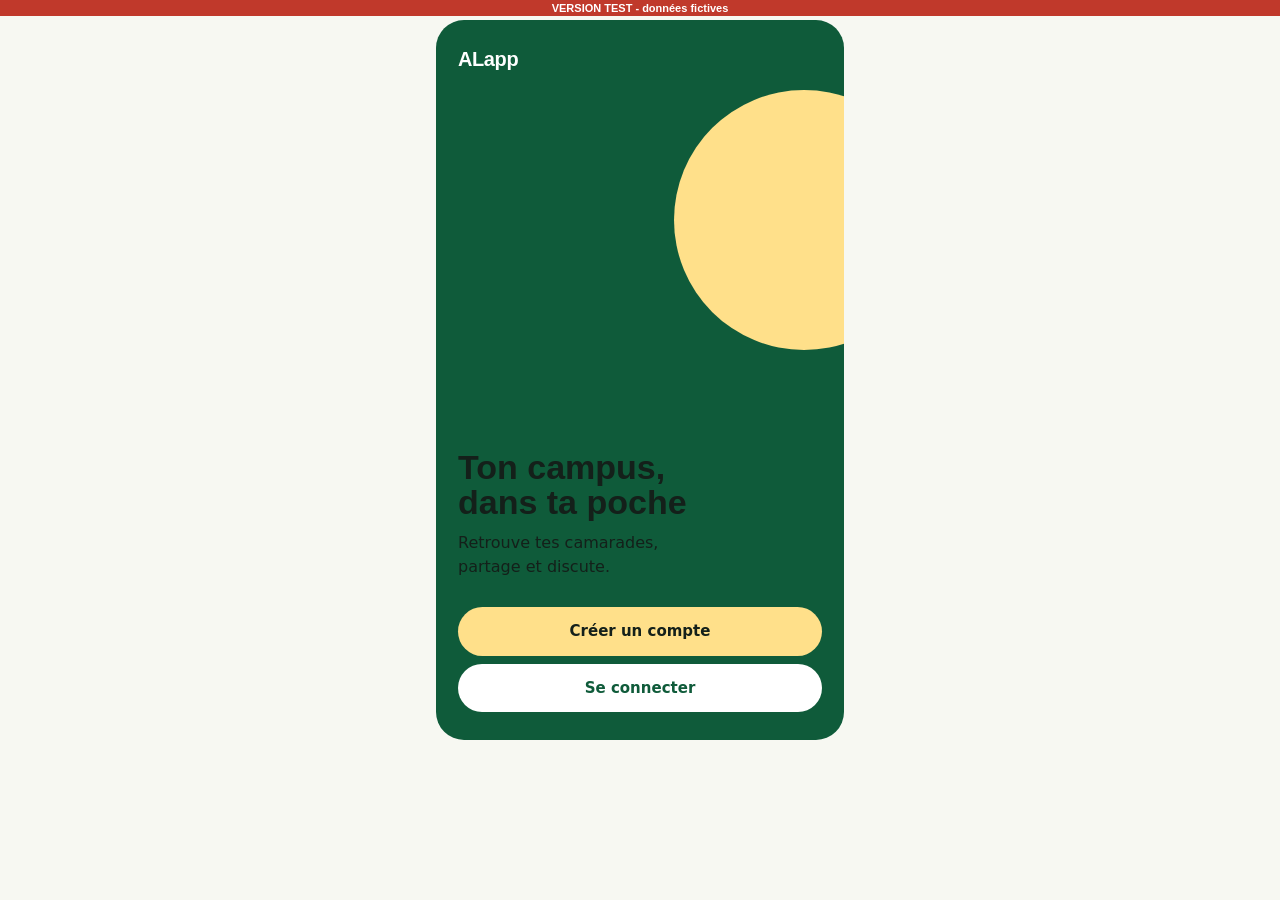
<file: index.html>
<!DOCTYPE html>
<html lang="fr">
<head>
<meta charset="utf-8">
<meta name="viewport" content="width=device-width, initial-scale=1, viewport-fit=cover, interactive-widget=resizes-content">
<meta http-equiv="Content-Security-Policy" content="default-src 'none'; script-src 'self'; style-src 'self' 'unsafe-inline' https://fonts.googleapis.com; font-src 'self' data: https://fonts.gstatic.com; img-src 'self' data: blob: https:; media-src 'self' blob: https:; connect-src 'self' https://jzochzdqntlygcallgxe.supabase.co wss://jzochzdqntlygcallgxe.supabase.co; worker-src 'self'; manifest-src 'self'; base-uri 'none'; object-src 'none'; form-action 'self'">
<meta name="referrer" content="no-referrer">
<title>ALapp TEST</title>
<meta name="theme-color" content="#0F5B3A">
<meta name="mobile-web-app-capable" content="yes">
<meta name="apple-mobile-web-app-capable" content="yes">
<meta name="apple-mobile-web-app-title" content="ALapp">
<meta name="apple-mobile-web-app-status-bar-style" content="default">

<link rel="preconnect" href="https://fonts.googleapis.com">
<link rel="preconnect" href="https://fonts.gstatic.com" crossorigin>
<link href="https://fonts.googleapis.com/css2?family=Bricolage+Grotesque:wght@600;700;800&family=Instrument+Sans:wght@400;500;600;700&display=swap" rel="stylesheet">
<link rel="stylesheet" href="css/style.css?v=5">
<link rel="stylesheet" href="css/desktop.css?v=6" media="(min-width:900px)">
<script src="js/00-theme.js?v=5"></script>
</head>
<body>
<div style="position:fixed;top:0;left:0;right:0;z-index:99999;background:#c0392b;color:#fff;font:700 11px sans-serif;text-align:center;padding:2px;pointer-events:none">VERSION TEST - données fictives</div>
<div class="w">
<div class="top" id="hdr" hidden><div class="logo">ALapp</div><div id="hico"></div></div>
<div id="app"></div>
</div>
<nav id="tabs" hidden></nav>
<script src="js/00-service-worker.js?v=2"></script>
<script src="js/01-core.js?v=3"></script>
<script src="js/02-api.js?v=2"></script>
<script src="js/03-feed.js?v=5"></script>
<script src="js/04-messages.js?v=5"></script>
<script src="js/05-groupes.js?v=5"></script>
<script src="js/06-communaute-evenements.js?v=3"></script>
<script src="js/07-clubs.js?v=2"></script>
<script src="js/08-points-brain.js?v=2"></script>
<script src="js/09-profil-mur.js?v=2"></script>
<script src="js/10-statuts.js?v=2"></script>
<script src="js/11-notifs-reglages-legal.js?v=5"></script>
<script src="js/12-admin.js?v=2"></script>
<script src="js/13-verification-compte.js?v=2"></script>
<script src="js/14-push.js?v=2"></script>
<script src="js/15-routeur-demarrage.js?v=3"></script>
</body>
</html>
</file>
<file: css/style.css>
:root{--g:#0F5B3A;--y:#FFE08A;--bg:#F7F8F2;--card:#fff;--tx:#14201A;--mu:#66726b;--bd:#e1e5dc;--er:#b3261e;--ffh:"Bricolage Grotesque",sans-serif}

*{box-sizing:border-box}
body{margin:0;background:var(--bg);color:var(--tx);font:16px/1.5 "Instrument Sans",system-ui,-apple-system,Segoe UI,Roboto,sans-serif;padding:env(safe-area-inset-top,0) 0 env(safe-area-inset-bottom,0)}
.w{max-width:440px;margin:0 auto;padding:20px 16px}
.logo{display:flex;align-items:center;gap:10px;margin:8px 0 20px}
.logo b{background:var(--g);color:var(--y);width:42px;height:42px;border-radius:12px;display:grid;place-items:center;font-size:22px}
.logo span{font-size:24px;font-weight:800;color:var(--g)}

.card{background:var(--card);border:1px solid var(--bd);border-radius:16px;padding:18px}
h2{margin:0 0 4px;font-size:20px}
p.s{margin:0 0 14px;color:var(--mu);font-size:14px}
label{display:block;font-size:13px;font-weight:600;margin:12px 0 4px}
input,select,textarea{width:100%;padding:12px;border:1px solid var(--bd);border-radius:10px;background:var(--bg);color:var(--tx);font:inherit}
textarea{min-height:80px;resize:vertical}
button{width:100%;margin-top:16px;padding:13px;border:0;border-radius:12px;background:var(--g);color:#fff;font:inherit;font-weight:700}
button.t{background:none;color:var(--g);margin-top:6px;font-weight:600}

button:disabled{opacity:.6}
.msg{margin-top:12px;font-size:14px;color:var(--er)}.msg.ok{color:var(--g)}
.av{width:84px;height:84px;border-radius:50%;background:var(--y);color:var(--g);display:grid;place-items:center;font-size:34px;font-weight:800;margin:0 auto 10px}
.c{text-align:center}.pt{color:var(--mu)}
.bdg{display:inline-block;background:var(--y);color:#1d2a22;border-radius:99px;padding:2px 10px;font-size:12px;font-weight:700;margin-top:6px}
.demo{background:var(--y);color:#1d2a22;border-radius:10px;padding:8px 12px;font-size:13px;margin-bottom:14px}
.nav{display:flex;justify-content:space-between;align-items:center;margin-bottom:10px}.nav button{width:auto;margin:0}
.post{margin-top:12px}.post p{margin:10px 0;white-space:pre-wrap;word-break:break-word}.post img,.post video{width:100%;border-radius:12px;margin-top:6px;max-height:420px;object-fit:cover}
.ph{display:flex;gap:10px;align-items:center}.av.s{width:40px;height:40px;font-size:18px;margin:0;flex:none}
.ac{display:flex;gap:6px;margin-top:6px}.ac button{width:auto;margin:0;padding:6px 10px}
.fl{display:inline-block;margin-top:10px;padding:8px 12px;border:1px solid var(--bd);border-radius:10px;font-size:14px}
.nav span{display:flex;gap:4px}
.ml{height:58vh;overflow-y:auto;padding:8px 2px;display:flex;flex-direction:column;gap:6px}
.b{max-width:80%;padding:8px 12px;border-radius:14px;background:var(--card);border:1px solid var(--bd);align-self:flex-start;word-break:break-word;white-space:pre-wrap}
.b.me{align-self:flex-end;background:var(--g);color:#fff;border-color:var(--g)}
.b img,.b video{width:100%;max-width:260px;border-radius:10px;display:block;margin-top:4px}
.b small{display:block;font-size:11px;opacity:.7;margin-top:2px;text-align:right}
.cv{display:flex;gap:10px;align-items:center;margin-top:10px}.cv>div:last-child{min-width:0}.cv .pt{white-space:nowrap;overflow:hidden;text-overflow:ellipsis}
.em{display:flex;flex-wrap:wrap;gap:2px;margin-bottom:6px}.em[hidden]{display:none}.em button{width:auto;margin:0;padding:6px;font-size:22px}
.mr{display:flex;align-items:center;gap:8px;margin-top:8px}.mr button{margin:0}.mr .t{width:auto;font-size:20px}.mr #ms{margin-left:auto;width:auto;padding:10px 16px}.mr .fl{margin:0;font-size:20px}
.tools{display:flex;gap:6px;margin-bottom:8px;flex-wrap:wrap}.tools button{width:auto;margin:0;padding:6px 10px;font-size:14px;border:1px solid var(--bd);border-radius:10px}
.ma{display:flex;gap:6px;margin-top:6px;flex-wrap:wrap}.ma button{width:auto;margin:0;padding:4px 8px;font-size:12px;background:rgba(255,255,255,.2);border:1px solid rgba(255,255,255,.5);border-radius:8px}.del{font-style:italic;opacity:.8}.b[data-b]{cursor:pointer}
.sheet{position:fixed;inset:0;background:rgba(0,0,0,.5);display:flex;align-items:flex-end;z-index:20}
.sc{background:var(--card);width:100%;border-radius:18px 18px 0 0;padding:16px 16px calc(16px + env(safe-area-inset-bottom,0px))}
.sc button{margin-top:10px}.sc .dg{background:var(--er)}
.x{background:var(--y);color:#1d2a22}.hint{font-size:12px;margin:10px 2px 0}
.cv{user-select:none;-webkit-user-select:none;-webkit-touch-callout:none}
.nav button{white-space:nowrap}.nav b{flex:1;padding:0 8px;overflow:hidden;text-overflow:ellipsis;white-space:nowrap}.nav>.pt{font-size:13px}
.cbar{position:sticky;bottom:0;background:var(--bg);padding:6px 0 env(safe-area-inset-bottom,0px)}
.cbar .row{display:flex;align-items:flex-end;gap:4px;background:var(--card);border:1px solid var(--bd);border-radius:24px;padding:4px 6px}
.cbar textarea{flex:1;width:auto;min-width:0;border:0;background:transparent;padding:9px 4px;resize:none;max-height:100px;min-height:0;border-radius:0;outline:0}
.cbar .fn{font-size:12px;margin:0 8px 4px}
.ib{width:38px;height:38px;flex:none;display:grid;place-items:center;font-size:20px;margin:0;padding:0;border-radius:50%;background:none;border:0;color:var(--tx);cursor:pointer}
.ib.send{background:var(--g);color:#fff;font-size:16px}
.seg{display:flex;gap:8px}.sg{width:auto;margin:0;flex:1;border:1px solid var(--bd);border-radius:10px;padding:10px;color:var(--tx)}.sg.on{background:var(--g);color:#fff;border-color:var(--g)}
.cbar.gcm{position:static;margin-top:12px}
.cm{margin-top:10px;border-top:1px solid var(--bd);padding-top:8px}.ci{margin:8px 0}.ci .ac{margin-top:2px}
.row2{display:flex;gap:6px;align-items:center;margin-top:8px}.row2 input{flex:1}.row2 button{margin:0}
.nav .ib{width:38px;height:38px}
.chips{display:flex;flex-wrap:wrap;gap:6px;margin-bottom:8px}.chip{background:var(--y);color:#1d2a22;border-radius:99px;padding:4px 10px;font-size:13px;font-weight:600;cursor:pointer}
.b .sn{display:block;font-size:11px;font-weight:700;opacity:.8;margin-bottom:2px;text-align:left}
#tabs{position:fixed;left:0;right:0;bottom:0;display:flex;background:var(--card);border-top:1px solid var(--bd);padding-bottom:env(safe-area-inset-bottom,0px);z-index:10}
#tabs[hidden]{display:none}
#tabs button{flex:1;width:auto;margin:0;background:none;color:var(--mu);border-radius:0;padding:8px 2px;font-size:11px;font-weight:600}
#tabs button span{display:block;font-size:20px}#tabs button.on{color:var(--g)}

.w{padding-bottom:90px}
.ev{display:flex;gap:12px;margin-top:12px}.ei{min-width:0;flex:1}.ei p{margin:6px 0;white-space:pre-wrap;word-break:break-word}
.dt{flex:none;width:52px;height:56px;border-radius:12px;background:var(--y);color:#1d2a22;display:flex;flex-direction:column;align-items:center;justify-content:center}
.dt b{font-size:20px;line-height:1}.dt span{font-size:11px;text-transform:uppercase;font-weight:700}
.un{cursor:pointer}
.bar{height:8px;border-radius:99px;background:var(--bd);overflow:hidden;margin:4px 0 10px}.bar i{display:block;height:100%;background:var(--g)}
.hi{display:flex;justify-content:space-between;gap:8px;padding:6px 0;border-top:1px solid var(--bd);font-size:14px}.hi span:first-child{flex:1}
.pos{color:var(--g)}.neg{color:var(--er)}.lvl{font-size:18px;font-weight:800}

.cb{display:inline-grid;place-items:center;width:16px;height:16px;border-radius:50%;color:#fff;font-size:10px;font-weight:800;margin-left:5px;vertical-align:middle}

/* ===== Direction visuelle Campus ===== */
h2,.hero b,.nav b{font-family:var(--ffh)}
.top{display:flex;align-items:center;justify-content:space-between;margin:6px 0 14px;min-height:38px}.top[hidden]{display:none}
.logo{display:block;font:800 20px var(--ffh);letter-spacing:-.02em;color:var(--tx);margin:0}
#hico{display:flex;gap:8px}#hico .ib{background:var(--card);border:1px solid var(--bd)}
.card{border-radius:22px;padding:14px;margin-bottom:12px}.post{margin-top:0}
input,select,textarea{border-radius:14px;background:var(--card);outline:0}input:focus,select:focus,textarea:focus{border-color:var(--g)}
button{border-radius:99px;font-size:15px}
button.g{background:transparent;border:1px solid var(--bd);color:var(--tx)}
.av{background:var(--y);color:var(--tx)}.av.s{width:44px;height:44px;font-size:15px;font-weight:700}
.ph{gap:10px;margin-bottom:8px}.ph b{display:block;font-size:14px;line-height:1.2}.ph .pt{font-size:12px}
.post p{font-size:14px;line-height:1.45;margin:0 0 8px}.post img,.post video{border-radius:18px}
.ac{gap:16px;margin-top:6px}.ac button{background:none;color:var(--mu);font-size:13px;font-weight:600;padding:6px 0}.ac .lk{color:#d6336c}
.b{border-radius:18px;padding:10px 13px}.b:not(.me){border-bottom-left-radius:4px}.b.me{border-bottom-right-radius:4px}
.hero{text-align:center;padding:6px 0 10px}.hero .av{width:84px;height:84px;font-size:28px;margin:0 auto 8px;outline:3px solid var(--g);outline-offset:3px}
.hero b{display:block;font-size:22px;font-weight:700}.hero span{font-size:13px;color:var(--mu)}
.cnt{display:flex;justify-content:space-around;margin:12px 0;font-size:12px;color:var(--mu);text-align:center}.cnt b{display:block;font-size:18px;color:var(--tx);font-family:var(--ffh)}
.bd{width:1em;height:1em;vertical-align:-.14em;margin-left:5px;flex:none}
.cs{display:block;margin-bottom:8px;font-size:12px;color:var(--mu)}
#tabs{left:12px;right:12px;bottom:calc(12px + env(safe-area-inset-bottom,0px));max-width:416px;margin:0 auto;justify-content:space-around;padding:6px;background:var(--card);border:0;border-radius:26px;box-shadow:0 6px 18px rgba(15,91,58,.18)}
#tabs button{flex:none;width:44px;height:44px;border-radius:50%;margin:0;padding:0;display:grid;place-items:center;background:none;color:var(--mu)}
#tabs button.on{background:var(--y);color:var(--g)}#tabs button.plus,#tabs button.plus.on{background:var(--g);color:#fff}
#tabs svg,.ib svg{width:20px;height:20px}
.w{padding-bottom:100px}
.splash{background:var(--g);color:#fff;padding:28px 22px;display:flex;flex-direction:column;position:relative;overflow:hidden;border-radius:28px;min-height:80vh}
.splash:before{content:"";position:absolute;width:260px;height:260px;border-radius:50%;background:var(--y);right:-90px;top:70px}.splash>*{position:relative}
.splash .logo{color:#fff}
.splash h3{font:800 34px/1.05 var(--ffh);margin:auto 0 10px;color:#14201A;padding-top:150px}
.splash p{color:#14201A;margin:0 0 20px;font-weight:500}.splash button{margin-top:8px}
.splash .s1{background:var(--y);color:#14201A}.splash .s2{background:#fff;color:var(--g)}
.rw{display:flex;gap:10px;align-items:center;padding:10px 0;border-bottom:1px solid var(--bd)}.rw .m{flex:1;min-width:0;cursor:pointer}.rw b{display:block;font-size:14px}.rw small{display:block;font-size:12px;color:var(--mu);white-space:nowrap;overflow:hidden;text-overflow:ellipsis}
.rw button{width:auto;margin:0;padding:8px 14px;font-size:13px}
small{font-size:12px;color:var(--mu)}
.top2{display:flex;align-items:center;gap:8px;margin:6px 0 14px}.top2 b{flex:1;font:700 16px var(--ffh)}.top2 .ib{background:var(--card);border:1px solid var(--bd)}
.sm{width:auto!important;margin:0!important;padding:8px 14px;font-size:13px}
.fch{display:flex;gap:6px;margin-bottom:6px;overflow-x:auto;scrollbar-width:none}.fch::-webkit-scrollbar{display:none}
.fc{flex:none;font-size:13px;font-weight:600;padding:8px 14px;border-radius:99px;background:var(--card);border:1px solid var(--bd);cursor:pointer;color:var(--tx)}.fc.on{background:var(--g);color:#fff;border-color:var(--g)}
.sec{font:700 16px var(--ffh);margin:16px 0 8px}
.evc{display:flex;gap:12px;align-items:center}
.evd{background:var(--g);color:#fff;border-radius:14px;width:54px;padding:6px 0;text-align:center;flex:none}.evd b{font:800 20px var(--ffh);display:block;line-height:1.1}.evd small{color:#fff}
.lnk{cursor:pointer}.dng{color:#b3261e}
.s1b{background:var(--y);color:#14201A;margin-top:4px}
.who2{display:flex;gap:10px;align-items:flex-start;margin-bottom:8px}.who2 .card{margin:0;flex:1;padding:8px 12px}
.act2{display:flex;gap:16px;font-size:13px;color:var(--mu)}.act2 b{color:var(--tx)}.act2 .lk{color:#d6336c}
.empty{text-align:center;color:var(--mu);padding:30px 10px;font-size:14px}
.av{background-size:cover;background-position:center}
.mr2{display:flex;gap:12px;align-items:center;padding:12px 0;border-bottom:1px solid var(--bd);cursor:pointer;user-select:none;-webkit-user-select:none;-webkit-touch-callout:none}
.av.l{width:58px;height:58px;font-size:20px;font-weight:700;margin:0;flex:none}
.mi{flex:1;min-width:0}.mi b{display:block;font-size:17px;font-weight:600;white-space:nowrap;overflow:hidden;text-overflow:ellipsis}
.mp{display:block;color:var(--mu);font-size:15px;white-space:nowrap;overflow:hidden;text-overflow:ellipsis}
.mt{display:flex;flex-direction:column;align-items:flex-end;gap:6px;color:var(--mu);font-size:14px;flex:none}
.ub{background:var(--g);color:#fff;font-style:normal;font-size:13px;font-weight:700;min-width:24px;padding:2px 8px;border-radius:99px;text-align:center}
.tg{font-size:11px;font-weight:600;background:var(--y);color:var(--tx);border-radius:99px;padding:1px 8px;margin-left:6px;vertical-align:middle}
.ib.pl{background:var(--card);border:1px solid var(--bd);width:44px;height:44px}
.gph{display:block;cursor:pointer;margin:0}
.mm{display:block;width:100%;border-radius:16px;margin-top:8px;max-height:360px;object-fit:cover}
.st{display:flex;gap:10px;margin:2px 0 14px;overflow-x:auto;scrollbar-width:none}.st::-webkit-scrollbar{display:none}
.st>div{text-align:center;font-size:11px;color:var(--mu);width:58px;flex:none;cursor:pointer}
.st .av{width:52px;height:52px;margin:0 auto 4px;outline:2px solid var(--g);outline-offset:2px;font-size:16px;font-weight:700}
.st .seen .av{outline-color:var(--bd)}.st .av.ad{display:grid;place-items:center;font-size:26px;font-weight:400;background:var(--card);outline:2px dashed var(--g);color:var(--g)}
.st span{display:block;white-space:nowrap;overflow:hidden;text-overflow:ellipsis}
#hico .ib{position:relative}.dot{position:absolute;top:6px;right:7px;width:9px;height:9px;border-radius:50%;background:#d6336c;border:2px solid var(--card)}
.tgl{display:flex;justify-content:space-between;align-items:center;gap:12px;padding:8px 0;font-size:14px;font-weight:500;margin:0}.tgl input{width:auto}
.rr{display:flex;gap:8px;align-items:center;margin:6px 0;font-size:14px;font-weight:500}.rr input{width:auto}
.b:not(.me) .ma button{background:var(--bg);color:var(--g);border-color:var(--bd)}
#svw{position:fixed;inset:0;background:#0b0f0d;z-index:15;color:#fff;display:flex;flex-direction:column}
.svb{display:flex;gap:4px;padding:10px 12px 0}.svb i{flex:1;height:3px;border-radius:2px;background:rgba(255,255,255,.3)}.svb i.d{background:#fff}.svb i.c{background:var(--y)}
.svh{display:flex;align-items:center;gap:10px;padding:10px 12px;position:relative;z-index:2}.svh b{display:block;font-size:14px}.svh small{color:#cfd8d2}.svh .ib{margin-left:auto;background:rgba(255,255,255,.15);color:#fff}
.svc{flex:1;display:flex;flex-direction:column;align-items:center;justify-content:center;padding:0 16px;gap:12px;overflow:hidden}
.svc img,.svc video{max-width:100%;max-height:68vh;border-radius:16px;object-fit:contain}.svc p{font:700 24px/1.25 var(--ffh);text-align:center;margin:0}
.svl,.svr{position:absolute;top:70px;bottom:90px;width:32%}.svl{left:0}.svr{right:0}
.svf{display:flex;align-items:center;gap:8px;padding:10px 12px calc(12px + env(safe-area-inset-bottom,0px));position:relative;z-index:2}.svf input{flex:1;background:rgba(255,255,255,.12);color:#fff;border:0}.svf .lnk{color:#cfd8d2;font-size:12px}.svf button.g{color:#fff;border-color:rgba(255,255,255,.4)}
.sheet{z-index:25}
.tpi{padding:2px 14px;font-style:italic}.tpi:empty{display:none}.vu{display:block;text-align:right;color:var(--g)}
.dt{display:inline-flex;gap:3px;margin-left:5px;vertical-align:middle}.dt b{width:5px;height:5px;border-radius:50%;background:#1e88e5;animation:dt 1s infinite}.dt b:nth-child(2){animation-delay:.15s}.dt b:nth-child(3){animation-delay:.3s}@keyframes dt{0%,60%,100%{transform:translateY(0);opacity:.4}30%{transform:translateY(-4px);opacity:1}}.wr{color:#1e88e5;font-weight:600}.nw{color:#1e88e5;font-weight:600}.ey{width:15px;height:15px;fill:none;stroke:currentColor;stroke-width:2;stroke-linecap:round;stroke-linejoin:round;vertical-align:-3px;color:#8a948e}.ey.r{color:#1e88e5}
.lg h5{margin:14px 0 4px;font-size:14px}.lg p{font-size:13px;line-height:1.55;margin:4px 0}
.pg{display:grid;grid-template-columns:1fr 1fr;gap:4px;margin:8px 0}.pg img{width:100%;aspect-ratio:1/1;object-fit:cover;border-radius:10px}
.post.shared{outline:2px solid #FFE08A;outline-offset:-2px}
.t svg,.pt svg{vertical-align:-3px;margin-right:4px}
.ac.ai{display:flex;justify-content:space-between;align-items:center;gap:0;margin-top:4px}.ac.ai button{display:inline-flex;align-items:center;justify-content:center;gap:5px;min-width:44px;height:40px;padding:0 6px;margin:0}.ac.ai button svg{margin:0;vertical-align:0}.ac.ai button span{font-size:13px;font-weight:600}
.wall{margin-top:14px}.wseg{display:flex;background:var(--card);border:1px solid var(--bd);border-radius:999px;padding:4px;gap:4px}.wseg button{flex:1;display:flex;align-items:center;justify-content:center;gap:6px;background:none;color:var(--mu);font-size:13px;font-weight:700;padding:9px 4px;border-radius:999px;margin:0;width:auto}.wseg button svg{margin:0}.wseg button.on{background:var(--g);color:#fff}
.wg{display:grid;grid-template-columns:repeat(3,1fr);grid-auto-flow:dense;gap:4px;margin-top:10px}.wl{position:relative;aspect-ratio:1;border-radius:12px;overflow:hidden;padding:0;margin:0;background:var(--card);border:0;width:auto;color:#fff}.wl.big{grid-column:span 2;grid-row:span 2}.wl img,.wl video{width:100%;height:100%;object-fit:cover;display:block;margin:0;border-radius:0}
.wt{width:100%;height:100%;display:flex;align-items:center;justify-content:center;padding:8px;box-sizing:border-box;text-align:center;color:#fff;font-weight:700;font-size:12px;line-height:1.25;overflow:hidden;word-break:break-word}.wl.big .wt{font-size:17px;padding:14px}
.wb{position:absolute;top:6px;left:6px;background:rgba(0,0,0,.55);color:#fff;font-size:11px;font-weight:700;border-radius:8px;padding:2px 6px}.wr{position:absolute;top:6px;right:6px;background:rgba(0,0,0,.55);color:#fff;border-radius:50%;width:22px;height:22px;display:flex;align-items:center;justify-content:center}.wr svg{width:13px;height:13px;margin:0}
.wo{position:absolute;bottom:6px;left:6px}.wo .av{width:24px;height:24px;font-size:11px;border:2px solid #fff;margin:0}.wn{position:absolute;bottom:6px;right:6px;background:rgba(0,0,0,.55);color:#fff;font-size:11px;font-weight:700;border-radius:8px;padding:2px 6px}
.wv{position:fixed;inset:0;z-index:9999;background:rgba(0,0,0,.72);display:flex;align-items:center;justify-content:center;padding:18px}.wvc{position:relative;background:#fff;color:var(--tx);border-radius:18px;padding:14px;width:100%;max-width:460px;max-height:88vh;overflow:auto;box-sizing:border-box}.wvc img,.wvc video{width:100%;max-height:58vh;object-fit:contain;border-radius:12px;display:block;margin:0 0 8px}.wvc .wx{position:absolute;top:8px;right:8px;width:34px;height:34px;padding:0;margin:0;border-radius:50%;background:rgba(0,0,0,.6);color:#fff;z-index:2}
body.chatmode{position:fixed;top:0;left:0;right:0;height:var(--vvh,100dvh);overflow:hidden;padding:0}
body.chatmode .w{height:100%;max-width:440px;margin:0 auto;padding:max(10px,env(safe-area-inset-top,0px)) 12px 0;box-sizing:border-box;display:flex;flex-direction:column}
body.chatmode #app{flex:1;min-height:0;display:flex;flex-direction:column}
body.chatmode #app>*{flex:none}
body.chatmode #app>.ml{flex:1 1 auto;height:auto;min-height:0;overscroll-behavior:contain}
body.chatmode .nav{margin-bottom:4px}
body.chatmode .cbar{position:static;padding:6px 0 max(8px,env(safe-area-inset-bottom,0px));background:var(--bg)}
body.chatmode .cbar .row{padding:5px 6px 5px 8px;box-shadow:0 1px 4px rgba(0,0,0,.06)}
.cvr{margin:-20px -16px 0;height:clamp(170px,52vw,230px);background-size:cover;background-position:center;position:relative}
.cvb{position:absolute;right:12px;top:calc(12px + env(safe-area-inset-top,0px));width:44px;height:44px;border-radius:50%;background:rgba(0,0,0,.42);color:#fff;display:flex;align-items:center;justify-content:center;cursor:pointer;margin:0}.cvb svg{margin:0}
.cvback{position:absolute;left:0;top:calc(10px + env(safe-area-inset-top,0px));background:rgba(0,0,0,.42);color:#fff;border-radius:999px;padding:8px 14px;margin:0;width:auto;font-size:14px}
.pcard{position:relative;margin:-28px -16px 0;background:var(--card);border-radius:26px 26px 0 0;box-shadow:0 -6px 20px rgba(15,91,58,.10);padding:0 18px 16px}
.pc1{display:block}.pc1 .av{width:84px;height:84px;font-size:30px;margin:-44px 0 0;border:4px solid var(--card);box-sizing:border-box;outline:none}.pc2{min-width:0;margin-top:8px}.pc2 b{display:flex;align-items:center;font-size:18px;font-family:var(--ffh)}.pc2 span{display:block;font-size:13px;color:var(--mu);margin-top:2px}
.pcs{display:flex;justify-content:space-around;margin:12px 0;padding:10px 0;border-top:1px solid var(--bd);border-bottom:1px solid var(--bd);text-align:center;font-size:12px;color:var(--mu)}.pcs b{display:block;font-size:17px;color:var(--tx);font-family:var(--ffh)}
.pbio{margin:0 0 12px;font-size:14px;text-align:center}
.pbt{display:flex;gap:8px;align-items:center}.pbt button{margin:0}.pbt button:first-child{flex:1}.pib{width:44px;height:44px;flex:none;border-radius:50%;padding:0;display:flex;align-items:center;justify-content:center;background:var(--card);color:var(--tx);border:1px solid var(--bd)}.pib svg{margin:0}
.pav{display:inline-block;border-radius:50%;margin-top:-44px;cursor:pointer}.pav .av{margin:0}.pav.un .av{outline:3px solid #1FA855;outline-offset:0}.pav.sn .av{outline:3px solid #B7C0BB;outline-offset:0}
.crp{position:fixed;inset:0;z-index:10000;background:rgba(0,0,0,.82);display:flex;align-items:center;justify-content:center;padding:16px}.crc{background:#fff;border-radius:20px;padding:16px;width:100%;max-width:420px;box-sizing:border-box;display:flex;flex-direction:column;align-items:center;gap:10px;color:var(--tx)}.crc span{font-size:12px;color:var(--mu);text-align:center}.crf{overflow:hidden;background:#eee;position:relative;border:2px solid var(--g);box-sizing:content-box}.crf canvas{display:block;width:100%;height:100%}.crc input{width:100%}.crb{display:flex;gap:8px;width:100%}.crb button{flex:1;margin:0}
.clh{padding:18px 14px}.clh .av.l{width:90px;height:90px;margin:0 auto 8px;font-size:30px}.clh h2{margin:4px 0}.clh p{margin:6px 0}.chip{display:inline-block;background:var(--y);color:var(--tx);font-size:12px;font-weight:700;border-radius:999px;padding:3px 10px;margin:4px 0}
.clb{display:flex;gap:8px;align-items:center;margin-top:12px}.clb button{margin:0}.clb button:first-child{flex:1}.ac.ai button.dk{color:#6b4a4a}
.gih{display:flex;flex-direction:column;align-items:center;text-align:center;gap:4px;padding:4px 0 12px}.gav{position:relative;width:92px;height:92px;margin-bottom:6px}.gav .av{width:92px;height:92px;font-size:32px;margin:0}
.gcb,.lgb{position:absolute;right:-2px;bottom:-2px;width:34px;height:34px;border-radius:50%;background:var(--g);color:#fff;border:3px solid var(--card);display:flex;align-items:center;justify-content:center;cursor:pointer;margin:0}.gcb svg,.lgb svg{width:16px;height:16px;margin:0}
.srow{display:flex;align-items:center;gap:12px;width:100%;padding:14px 4px;background:none;color:var(--tx);border:0;border-bottom:1px solid var(--bd);border-radius:0;font-size:15px;font-weight:600;text-align:left;margin:0}.srow svg{flex:none;color:var(--g);margin:0}.srow .ch{margin-left:auto;display:flex;color:var(--mu)}.srow .ch svg{color:var(--mu)}.srow.dg,.srow.dg svg{color:#c0392b}
.lgw{position:relative;display:inline-block;margin-top:-44px}.lgw .av{margin:0;width:84px;height:84px;font-size:30px;border:4px solid var(--card);box-sizing:border-box}
.sheet .sc input,.sheet .sc textarea{margin:6px 0}
.chip.ev{background:#E6F4EC;color:var(--g);margin:0 0 0 4px;font-size:11px;padding:2px 8px;vertical-align:1px}.chip.ev.pay{background:#FFF1D6;color:#8A5A00}.evn b{color:var(--g)}
.adm .adr,.adr{display:flex;align-items:center;gap:10px;margin:8px 0}.adm button{margin:0;display:flex;align-items:center;justify-content:center;gap:8px}.adm button svg{margin:0}
.tkt{display:flex;gap:12px;background:var(--card);border:1px solid var(--bd);border-radius:18px;padding:12px;margin:10px 0;position:relative;box-shadow:0 2px 10px rgba(15,91,58,.07)}.tkt:before{content:"";position:absolute;left:78px;top:10px;bottom:10px;border-left:2px dashed var(--bd)}
.tkd{width:54px;flex:none;background:var(--g);color:#fff;border-radius:14px;display:flex;flex-direction:column;align-items:center;justify-content:center;font-family:var(--ffh)}.tkd b{font-size:22px;line-height:1}.tkd small{font-size:11px;letter-spacing:.5px;margin-top:2px}
.tkm{flex:1;min-width:0;padding-left:12px;display:flex;flex-direction:column;gap:2px}.tkm small{color:var(--mu);font-size:12px}.tkh{display:flex;align-items:center;gap:6px;color:var(--g);font-size:12px;font-weight:700}.tkh svg{margin:0;width:16px;height:16px}.tkb{display:flex;gap:8px;margin-top:8px}.tkb button{margin:0}
.ptc{padding:18px 14px}.ptn{font-family:var(--ffh);font-size:44px;font-weight:800;color:var(--g);line-height:1.1;margin:4px 0}
.fdr{display:flex;gap:6px;margin:8px 0}.fd{flex:1;height:36px;border-radius:10px;background:var(--bd);color:var(--mu);display:flex;align-items:center;justify-content:center;font-weight:700;font-size:13px}.fd.on{background:var(--g);color:#fff}
.hrow{display:flex;align-items:center;justify-content:space-between;gap:10px;padding:10px 0;border-bottom:1px solid var(--bd)}.hrow:last-child{border-bottom:0}.hrow small{display:block;color:var(--mu);font-size:12px;font-weight:400}.hrow .pos{color:var(--g)}.hrow .neg{color:#c0392b}
#svw .ib.lk{color:#ff5c8a}
.dst{padding:16px}.dsth{display:flex;align-items:center;justify-content:space-between;gap:10px}.dsn{display:block;font-family:var(--ffh);font-size:22px;letter-spacing:.5px}.dsth .bd{width:34px;height:34px}.dsp{margin-top:10px;font-size:14px}.dsp b{font-size:20px;font-family:var(--ffh)}
.lad{display:flex;gap:6px;margin-top:12px}.lv{flex:1;border-radius:12px;padding:8px 2px;text-align:center;background:var(--bd);color:var(--mu);display:flex;flex-direction:column;gap:2px;min-width:0}.lv b{font-size:10px;font-weight:700;overflow:hidden;text-overflow:ellipsis}.lv small{font-size:10px}.lv.on{background:var(--c);color:#fff}
.brc{display:flex;align-items:center;gap:12px;background:linear-gradient(135deg,#0F5B3A,#2E8B57);color:#fff;border-radius:18px;padding:14px;margin:10px 0;cursor:pointer;box-shadow:0 4px 14px rgba(15,91,58,.25)}.brc b{display:block;font-family:var(--ffh);font-size:16px}.brc small{display:block;font-size:12px;color:#fff;opacity:.92}.brl{width:44px;height:44px;border-radius:14px;background:rgba(255,255,255,.18);display:flex;align-items:center;justify-content:center;font-size:24px;flex:none}.brg{background:#FFE08A;color:#13201A;font-weight:700;font-size:13px;border-radius:999px;padding:8px 14px}
.bq{padding:14px}.bqh{display:flex;flex-wrap:wrap;gap:6px;margin-bottom:8px}.bt{background:#E6F4EC;color:var(--g)}.bt.df{background:#FFF1D6;color:#8A5A00}.bqe{font-size:16px;font-weight:600;margin:6px 0 10px;line-height:1.35}
.bopt{display:block;width:100%;text-align:left;margin:6px 0;padding:12px 14px;border-radius:14px;background:var(--card);border:1.5px solid var(--bd);color:var(--tx);font-weight:600;font-size:15px}.bopt.ok{border-color:#1FA855;background:#E6F6EC}.bopt.ko{border-color:#C0392B;background:#FBE9E7}.bopt.dim{opacity:.55}
.bres{margin-top:10px;border-radius:14px;padding:10px 12px;font-size:14px}.bres.ok{background:#E6F6EC;color:#14663A}.bres.ko{background:#FBE9E7;color:#8E2A1F}.bres p{margin:6px 0 0;color:var(--tx);font-size:13px}
.apin{width:90px!important;margin:0!important;text-align:right}
.cbar .row input:not([type="file"]):not([type="checkbox"]):not([type="radio"]){flex:1 1 auto;width:auto;min-width:0;border:0;background:transparent;margin:0;padding:10px 8px;border-radius:0;outline:0;font-size:16px;box-shadow:none}
.cbar .row{max-width:100%;box-sizing:border-box}
.cbar.gcm{position:sticky;bottom:96px;z-index:6;margin-top:12px;background:var(--bg);padding:6px 0}
.cbar.gcm .row{min-height:48px;align-items:center}
.cbar.gcm{position:fixed;left:0;right:0;bottom:0;max-width:440px;margin:0 auto;padding:8px 12px calc(8px + env(safe-area-inset-bottom,0px));background:var(--bg);z-index:20;box-sizing:border-box}
body:has(.cbar.gcm) .w{padding-bottom:120px}
.st .av:not(.ad){outline:none;position:relative}
.st .av:not(.ad)::after,.pav .av::after{content:"";position:absolute;inset:-5px;border-radius:50%;padding:3px;background:linear-gradient(135deg,#0F5B3A 0%,#4CAF50 45%,#FFE08A 100%);-webkit-mask:linear-gradient(#000 0 0) content-box,linear-gradient(#000 0 0);-webkit-mask-composite:xor;mask:linear-gradient(#000 0 0) content-box,linear-gradient(#000 0 0);mask-composite:exclude;pointer-events:none}
.st .seen .av:not(.ad)::after,.pav.sn .av::after{background:var(--bd)}
.pav.un .av,.pav.sn .av{outline:none;position:relative}.pav .av::after{inset:-4px;padding:4px}

/* ===== Apparence : mode sombre et couleurs au choix ===== */
:root{--g2:#2E8B57;--ytx:#14201A}
:root[data-mode="dark"]{color-scheme:dark}
.brc{background:linear-gradient(135deg,var(--g),var(--g2))}
.throw{display:flex;flex-wrap:wrap;gap:10px;margin:6px 0 4px}
.thsw{width:38px;height:38px;border-radius:50%;margin:0;padding:0;border:2px solid var(--bd)}
.thsw.on{outline:3px solid var(--tx);outline-offset:2px}
:root[data-mode="dark"] .av:not(.ad),:root[data-mode="dark"] .tg{color:var(--ytx)}
:root[data-mode="dark"] #tabs button.on{color:var(--ytx)}
:root[data-mode="dark"] .chip.ev,:root[data-mode="dark"] .bt{background:rgba(255,255,255,.09);color:var(--g)}
:root[data-mode="dark"] .chip.ev.pay,:root[data-mode="dark"] .bt.df{background:#3A2D12;color:#F2C36B}
:root[data-mode="dark"] .bopt.ok{background:#12392A}
:root[data-mode="dark"] .bopt.ko{background:#3B1D1A}
:root[data-mode="dark"] .bres.ok{background:#12392A;color:#7FE3AE}
:root[data-mode="dark"] .bres.ko{background:#3B1D1A;color:#FF9A8F}
:root[data-mode="dark"] .wvc,:root[data-mode="dark"] .crc{background:var(--card);color:var(--tx)}
</file>
<file: css/desktop.css>
/* ALapp - affichage ordinateur (chargé seulement si l'écran fait 900 px ou plus).
   Le téléphone n'est jamais concerné : voir media="(min-width:900px)" dans index.html. */

/* Menu vertical à gauche (remplace la barre du bas) */
#tabs{left:0;right:auto;top:0;bottom:0;width:220px;max-width:none;margin:0;
  flex-direction:column;justify-content:flex-start;align-items:stretch;gap:6px;
  padding:34px 14px 20px;border-radius:0;border:0;border-right:1px solid var(--bd);box-shadow:none}
#tabs::before{content:"ALapp";display:block;font:800 26px var(--ffh);letter-spacing:-.02em;color:var(--g);padding:4px 14px 18px}
#tabs button{width:100%;height:48px;border-radius:14px;display:flex;align-items:center;justify-content:flex-start;gap:12px;padding:0 14px;font-size:15px;font-weight:600;cursor:pointer}
#tabs button::after{content:attr(aria-label)}
#tabs button:hover{background:var(--bg)}
#tabs button.on{background:var(--y);color:var(--g)}
#tabs button.plus,#tabs button.plus.on{order:5;margin-top:14px;justify-content:center;background:var(--g);color:#fff}

/* Contenu centré, plus large, à droite du menu */
body:has(#tabs:not([hidden])){padding-left:220px}
body:has(#tabs:not([hidden])) .w{max-width:680px;padding:32px 24px 40px}
.card{margin-bottom:16px}
.post img,.post video{max-height:520px;object-fit:cover}
.ml{height:68vh}

/* Fenêtres (feuilles) au centre de l'écran au lieu du bas */
.sheet{align-items:center;justify-content:center}
.sc{width:100%;max-width:480px;border-radius:22px;padding-bottom:16px}

/* Conversation ouverte (le menu est masqué) : colonne plus large */
body.chatmode .w{max-width:720px}
.cbar.gcm{max-width:720px}

/* ===== Messages : liste à gauche, conversation à droite ===== */
body:has(#tabs:not([hidden])):has(.msplit) .w{max-width:1140px;padding-bottom:20px}
.msplit{display:grid;grid-template-columns:360px minmax(0,1fr);gap:20px;height:calc(100dvh - 76px);min-height:460px}
.mlistp{overflow-y:auto;min-height:0;padding-right:6px}
.mlistp .mr2{border-radius:16px;padding-right:12px}
.mlistp .mr2.act{background:var(--card);outline:2px solid var(--g);outline-offset:-2px}
.mchatp{display:flex;flex-direction:column;min-height:0;background:var(--card);border:1px solid var(--bd);border-radius:22px;padding:14px 18px}
.mchatp>*{flex:none}
.mchatp>.ml{flex:1 1 auto;height:auto;min-height:0}
.mchatp .cbar,.mchatp .cbar.gcm{position:static;left:auto;right:auto;bottom:auto;max-width:none;margin:0;padding:8px 0 0;background:transparent}
.mchatp #bk{display:none}
.mchatp .mnone{margin:auto;max-width:280px;text-align:center}

/* ===== Accueil : fil à gauche, colonne de droite ===== */
body:has(#tabs:not([hidden])):has(.hsplit) .w{max-width:1060px}
.hsplit{display:grid;grid-template-columns:minmax(0,640px) 300px;gap:24px;align-items:start;justify-content:center}
.hmain{min-width:0}
.hside{position:sticky;top:20px;display:flex;flex-direction:column;gap:14px}
.hside .card{margin:0}
.hside h3{margin:0 0 8px;font:700 15px var(--ffh)}
.asr{display:flex;gap:10px;align-items:center;padding:8px 0;cursor:pointer}
.asr .asi{min-width:0;flex:1}
.asr .asi b{display:block;font-size:14px;line-height:1.25;overflow:hidden;text-overflow:ellipsis;white-space:nowrap}
.asr small{display:block;color:var(--mu);font-size:12px;overflow:hidden;text-overflow:ellipsis;white-space:nowrap}
.asd{flex:none;width:44px;height:48px;border-radius:12px;background:var(--y);color:#1d2a22;display:flex;flex-direction:column;align-items:center;justify-content:center}
.asd b{font-size:18px;line-height:1}
.asd span{font-size:10px;font-weight:700;text-transform:uppercase}
.hside .more{display:block;width:auto;margin:6px 0 0;padding:6px 0;background:none;border:0;border-radius:0;color:var(--g);font-size:13px;font-weight:600;cursor:pointer}

/* ===== Profil : couverture large, carte à côté de la photo, mosaïque à 4 colonnes ===== */
body:has(#tabs:not([hidden])):has(.pcard) .w{max-width:960px}
.cvr{margin:0;height:240px;border-radius:22px}
.pcard{margin:-56px 24px 0;border-radius:22px;box-shadow:0 8px 24px rgba(15,91,58,.10);padding:0 26px 22px}
.pc1{display:flex;align-items:flex-end;gap:18px}
.pc1 .pc2{flex:1;margin-top:0;padding-bottom:6px}
.pc2 b{font-size:22px}
.pc2 span{font-size:14px}
.pcs{justify-content:flex-start;gap:56px;padding:12px 0}
.pbio{text-align:left;max-width:640px}
.pbt button:first-child{flex:none;padding-left:28px;padding-right:28px}
.wall{margin-top:20px}
.wg{grid-template-columns:repeat(4,1fr);gap:8px}
</file>
